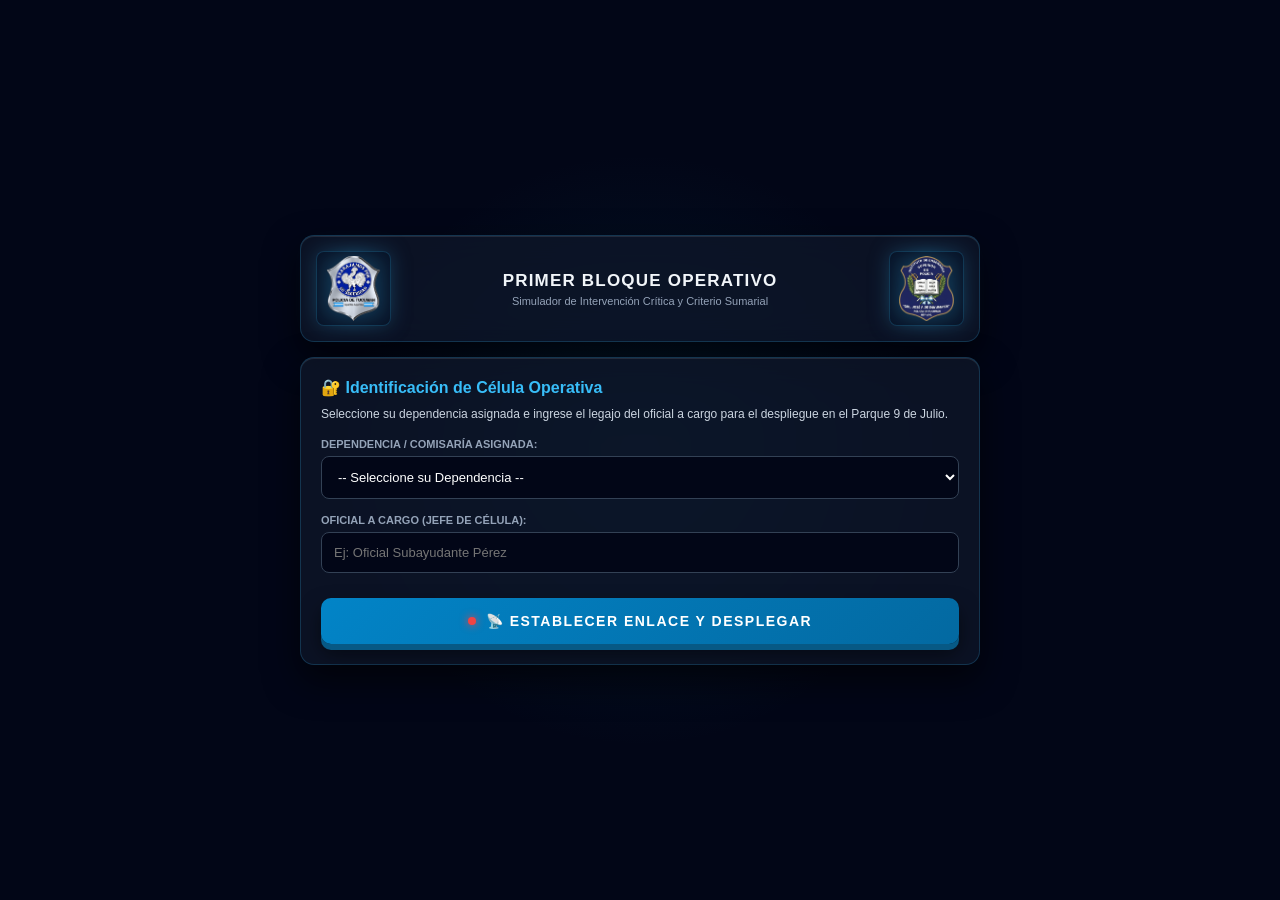
<file: INDEX.html>
<!DOCTYPE html>
<html lang="es">
<head>
    <meta charset="UTF-8">
    <meta name="viewport" content="width=device-width, initial-scale=1.0, maximum-scale=1.0, user-scalable=no">
    <title>Simulador Táctico Avanzado - IES Policial Tucumán</title>
    <link rel="stylesheet" href="style.css">
</head>
<body>

    <!-- EFECTO DE ILUMINACIÓN DINÁMICA DE FONDO (NEOFOTOGRAFÍA) -->
    <div class="ambient-glow"></div>

    <div class="tactical-container">
        <!-- HEADER INSTITUCIONAL CON LOS ESCUDOS .PNG -->
        <header class="tactical-header glass-panel">
            <div class="institucional-logos">
                <img src="LOGOPOLICIA.png" alt="Policía de Tucumán" class="inst-logo">
                <div class="header-titles">
                    <h1>Primer Bloque Operativo</h1>
                    <p>Simulador de Intervención Crítica y Criterio Sumarial</p>
                </div>
                <img src="LOGOIESP.png" alt="IES Policial" class="inst-logo">
            </div>
        </header>

        <!-- PANTALLA 1: REGISTRO DE CÉLULA TÁCTICA -->
        <section id="login-section" class="tactical-card glass-panel">
            <h2>🔐 Identificación de Célula Operativa</h2>
            <p class="desc-text">Seleccione su dependencia asignada e ingrese el legajo del oficial a cargo para el despliegue en el Parque 9 de Julio.</p>
            
            <form id="login-form">
                <label for="comisaria">Dependencia / Comisaría Asignada:</label>
                <select id="comisaria" class="tactical-input" required>
                    <option value="">-- Sincronizando Dependencias Oficiales --</option>
                </select>

                <label for="jefe">Oficial a Cargo (Jefe de Célula):</label>
                <input type="text" id="jefe" class="tactical-input" placeholder="Ej: Oficial Subayudante Pérez" required>

                <button type="submit" class="btn-tactical-3d">
                    <span class="led-indicator"></span> 📡 ESTABLECER ENLACE Y DESPLEGAR
                </button>
            </form>
        </section>

        <!-- PANTALLA 2: DASHBOARD DEL BLOQUE (BOTONES TÁCTILES GIGANTES 3D) -->
        <section id="dashboard-section" class="tactical-card glass-panel hidden">
            <div class="user-status-bar">
                <span>📍 <strong id="display-comisaria"></strong></span>
                <span>👤 <span id="display-jefe"></span></span>
                <span class="status-badge"><span class="led-indicator active"></span> EN TERRENO</span>
            </div>

            <h2>Panel de Estaciones Tácticas</h2>
            <p class="desc-text">Seleccione la estación de intervención correspondiente al primer bloque:</p>

            <div class="grid-stations">
                <button class="station-btn-giant" id="btn-mod-1" onclick="abrirModulo(1)">
                    <div class="station-led"></div>
                    <span class="st-num">ESTACIÓN 01</span>
                    <span class="st-title">Arribo, Perímetro y Control de Masas</span>
                </button>
                <button class="station-btn-giant" id="btn-mod-2" onclick="abrirModulo(2)">
                    <div class="station-led"></div>
                    <span class="st-num">ESTACIÓN 02</span>
                    <span class="st-title">Investigación Activa y Testigos Dubitativos</span>
                </button>
                <button class="station-btn-giant" id="btn-mod-3" onclick="abrirModulo(3)">
                    <div class="station-led"></div>
                    <span class="st-num">ESTACIÓN 03</span>
                    <span class="st-title">Fijación de Condiciones y Espacio Gris</span>
                </button>
                <button class="station-btn-giant" id="btn-mod-4" onclick="abrirModulo(4)">
                    <div class="station-led"></div>
                    <span class="st-num">ESTACIÓN 04</span>
                    <span class="st-title">Rigor Procesal y Trampas Sumariales</span>
                </button>
            </div>
        </section>

        <!-- PANTALLA 3: VISTA DE ESTACIÓN / MÓDULO -->
        <section id="station-modal" class="tactical-card glass-panel hidden">
            <button class="btn-back-3d" onclick="volverDashboard()">⬅ Volver al Panel General</button>
            <h2 id="mod-title" class="station-header-title"></h2>
            <div id="mod-body"></div>
        </section>
    </div>

    <!-- CANALES DE AUDIO INMERSIVO -->
    <audio id="sirena-audio" src="https://actions.google.com/sounds/v1/vehicles/police_car_whine_far_01.ogg"></audio>
    <audio id="radio-audio" src="https://actions.google.com/sounds/v1/alarms/beep_short.ogg"></audio>
    <audio id="beep-tactico" src="https://actions.google.com/sounds/v1/ui/button_click.ogg"></audio>

    <script src="app.js"></script>
</body>
</html>
</file>
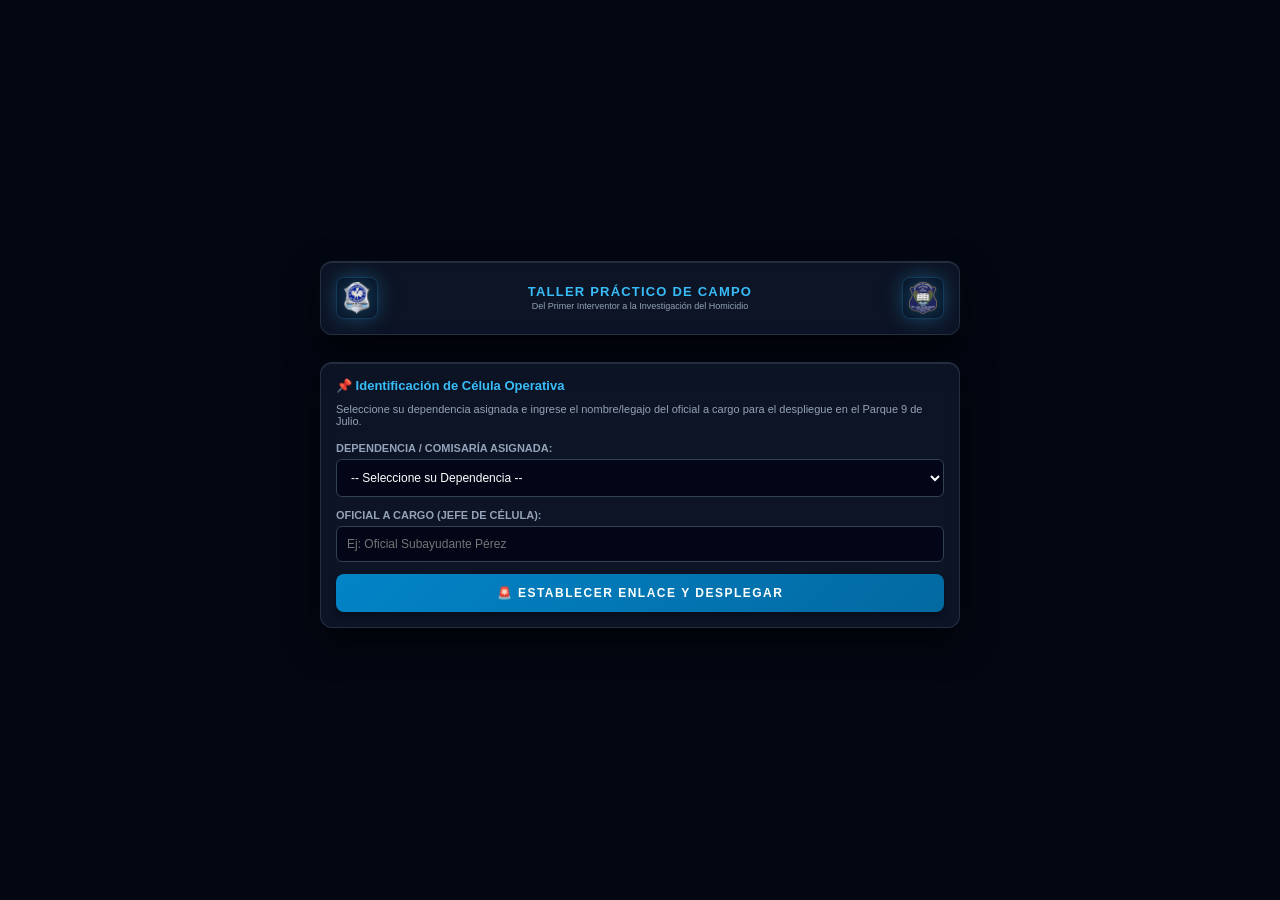
<file: index.html>
<!DOCTYPE html>
<html lang="es">
<head>
    <meta charset="UTF-8">
    <meta name="viewport" content="width=device-width, initial-scale=1.0, maximum-scale=1.0, user-scalable=no">
    <title>Taller Práctico - Simulador IES Policial</title>
    <link rel="stylesheet" href="style.css">
    <style>
        body {
            margin: 0;
            padding: 10px;
            background-color: #030712;
            color: #f8fafc;
            font-family: system-ui, -apple-system, sans-serif;
        }
        .tactical-container {
            width: 100%;
            max-width: 650px;
            margin: 0 auto;
            padding: 5px;
            box-sizing: border-box;
        }
        .glass-panel {
            background: rgba(15, 23, 42, 0.85);
            backdrop-filter: blur(8px);
            border: 1px solid rgba(51, 65, 85, 0.6);
            border-radius: 12px;
            padding: 15px;
            margin-bottom: 12px;
            box-sizing: border-box;
        }
        .institucional-logos {
            display: flex;
            align-items: center;
            justify-content: space-between;
            gap: 8px;
        }
        .inst-logo {
            width: 42px;
            height: 42px;
            object-fit: contain;
        }
        .header-titles h1 {
            font-size: 13px;
            margin: 0;
            color: #38bdf8;
            text-align: center;
            text-transform: uppercase;
        }
        .header-titles p {
            font-size: 9px;
            margin: 2px 0 0 0;
            color: #94a3b8;
            text-align: center;
        }
        .form-group {
            margin-bottom: 12px;
        }
        .form-group label {
            display: block;
            font-size: 11px;
            color: #94a3b8;
            text-transform: uppercase;
            margin-bottom: 5px;
            font-weight: bold;
        }
        .form-group select, .form-group input {
            width: 100%;
            padding: 10px;
            background: #020617;
            border: 1px solid #334155;
            color: #fff;
            border-radius: 6px;
            font-size: 12px;
            box-sizing: border-box;
        }
        .btn-tactical-3d {
            width: 100%;
            background: linear-gradient(135deg, #0284c7, #0369a1);
            color: white;
            border: none;
            padding: 12px;
            border-radius: 8px;
            font-weight: bold;
            font-size: 12px;
            text-transform: uppercase;
            cursor: pointer;
            box-shadow: 0 4px 6px rgba(0,0,0,0.3);
            margin-top: 10px;
        }
        .station-btn {
            width: 100%;
            background: rgba(15, 23, 42, 0.9);
            border: 1px solid #0284c7;
            color: #f8fafc;
            padding: 14px;
            border-radius: 8px;
            text-align: left;
            margin-bottom: 10px;
            cursor: pointer;
            transition: all 0.2s;
        }
        .station-btn.completed {
            border-color: #10b981;
            background: rgba(16, 185, 129, 0.1);
        }
        .station-btn h3 {
            margin: 0 0 4px 0;
            font-size: 13px;
            color: #38bdf8;
        }
        .station-btn p {
            margin: 0;
            font-size: 10px;
            color: #94a3b8;
        }
        .checkbox-label {
            display: flex;
            align-items: flex-start;
            gap: 10px;
            background: rgba(2, 6, 23, 0.6);
            padding: 10px;
            border-radius: 6px;
            border: 1px solid #334155;
            margin-bottom: 8px;
            font-size: 11px;
            line-height: 1.4;
            cursor: pointer;
        }
        .checkbox-label input[type="checkbox"] {
            margin-top: 2px;
            transform: scale(1.2);
        }
        .scenario-box {
            background: rgba(2, 6, 23, 0.8);
            border: 1px solid #0284c7;
            padding: 12px;
            border-radius: 8px;
            font-size: 11px;
            line-height: 1.5;
            margin-bottom: 12px;
            color: #e2e8f0;
        }
        .hidden { display: none !important; }
    </style>
</head>
<body>

    <audio id="sirena-audio" src="https://actions.google.com/sounds/v1/alarms/emergency_sirens_short.ogg"></audio>
    <audio id="beep-tactico" src="https://actions.google.com/sounds/v1/ui/button_click.ogg"></audio>

    <div class="tactical-container">
        
        <header class="tactical-header glass-panel">
            <div class="institucional-logos">
                <img src="LOGOPOLICIA.png" alt="Policía" class="inst-logo">
                <div class="header-titles">
                    <h1>Taller Práctico de Campo</h1>
                    <p>Del Primer Interventor a la Investigación del Homicidio</p>
                </div>
                <img src="LOGOIESP.png" alt="IESP" class="inst-logo">
            </div>
        </header>

        <section id="login-section" class="tactical-card glass-panel">
            <h2 style="font-size: 13px; margin: 0 0 10px 0; color: #38bdf8;">📌 Identificación de Célula Operativa</h2>
            <p style="font-size: 11px; color: #94a3b8; margin-bottom: 15px;">Seleccione su dependencia asignada e ingrese el nombre/legajo del oficial a cargo para el despliegue en el Parque 9 de Julio.</p>
            
            <form id="login-form">
                <div class="form-group">
                    <label for="comisaria">Dependencia / Comisaría Asignada:</label>
                    <select id="comisaria" required>
                    </select>
                </div>

                <div class="form-group">
                    <label for="jefe">Oficial a Cargo (Jefe de Célula):</label>
                    <input type="text" id="jefe" placeholder="Ej: Oficial Subayudante Pérez" required>
                </div>

                <button type="submit" class="btn-tactical-3d">
                    🚨 Establecer Enlace y Desplegar
                </button>
            </form>
        </section>

        <section id="dashboard-section" class="tactical-card glass-panel hidden">
            <div style="background: rgba(2, 6, 23, 0.6); padding: 10px; border-radius: 8px; border: 1px solid #334155; margin-bottom: 12px; font-size: 11px;">
                <span style="color: #38bdf8; font-weight: bold;" id="display-comisaria">Dependencia</span><br>
                <span style="color: #94a3b8;">Oficial a Cargo: <strong id="display-jefe" style="color: #fff;">Jefe</strong></span>
            </div>

            <h2 style="font-size: 13px; margin: 0 0 10px 0; color: #38bdf8;">Panel de Estaciones Operativas</h2>
            <p style="font-size: 10px; color: #94a3b8; margin-bottom: 12px;">Seleccione la estación de intervención táctico-sumarial:</p>

            <button id="btn-mod-1" class="station-btn" onclick="abrirModulo(1)">
                <h3>ESTACIÓN 01</h3>
                <p>Arribo, Perímetro y Control de Masas</p>
            </button>

            <button id="btn-mod-2" class="station-btn" onclick="abrirModulo(2)">
                <h3>ESTACIÓN 02</h3>
                <p>Investigación Activa y Testigos Dubitativos</p>
            </button>

            <button id="btn-mod-3" class="station-btn" onclick="abrirModulo(3)">
                <h3>ESTACIÓN 03</h3>
                <p>Fijación de Condiciones y Espacio Gris</p>
            </button>

            <button id="btn-mod-4" class="station-btn" onclick="abrirModulo(4)">
                <h3>ESTACIÓN 04</h3>
                <p>Intervención del Ilícito, Hecho de Sangre y Vehículos Adulterados</p>
            </button>

            <button id="btn-mod-5" class="station-btn" onclick="abrirModulo(5)">
                <h3>ESTACIÓN 05</h3>
                <p>Rigor Procesal, Cadena de Custodia y Blindaje Sumarial</p>
            </button>
        </section>

        <section id="station-modal" class="tactical-card glass-panel hidden">
            <div style="display: flex; justify-content: space-between; align-items: center; margin-bottom: 10px;">
                <h2 id="mod-title" style="font-size: 13px; margin: 0; color: #38bdf8;">Módulo</h2>
                <button onclick="volverDashboard()" style="background: #334155; border: none; color: #fff; padding: 4px 8px; border-radius: 4px; font-size: 10px; cursor: pointer;">⬅ Volver</button>
            </div>
            <div id="mod-body">
            </div>
        </section>

    </div>

    <script src="app.js"></script>
</body>
</html>
</file>
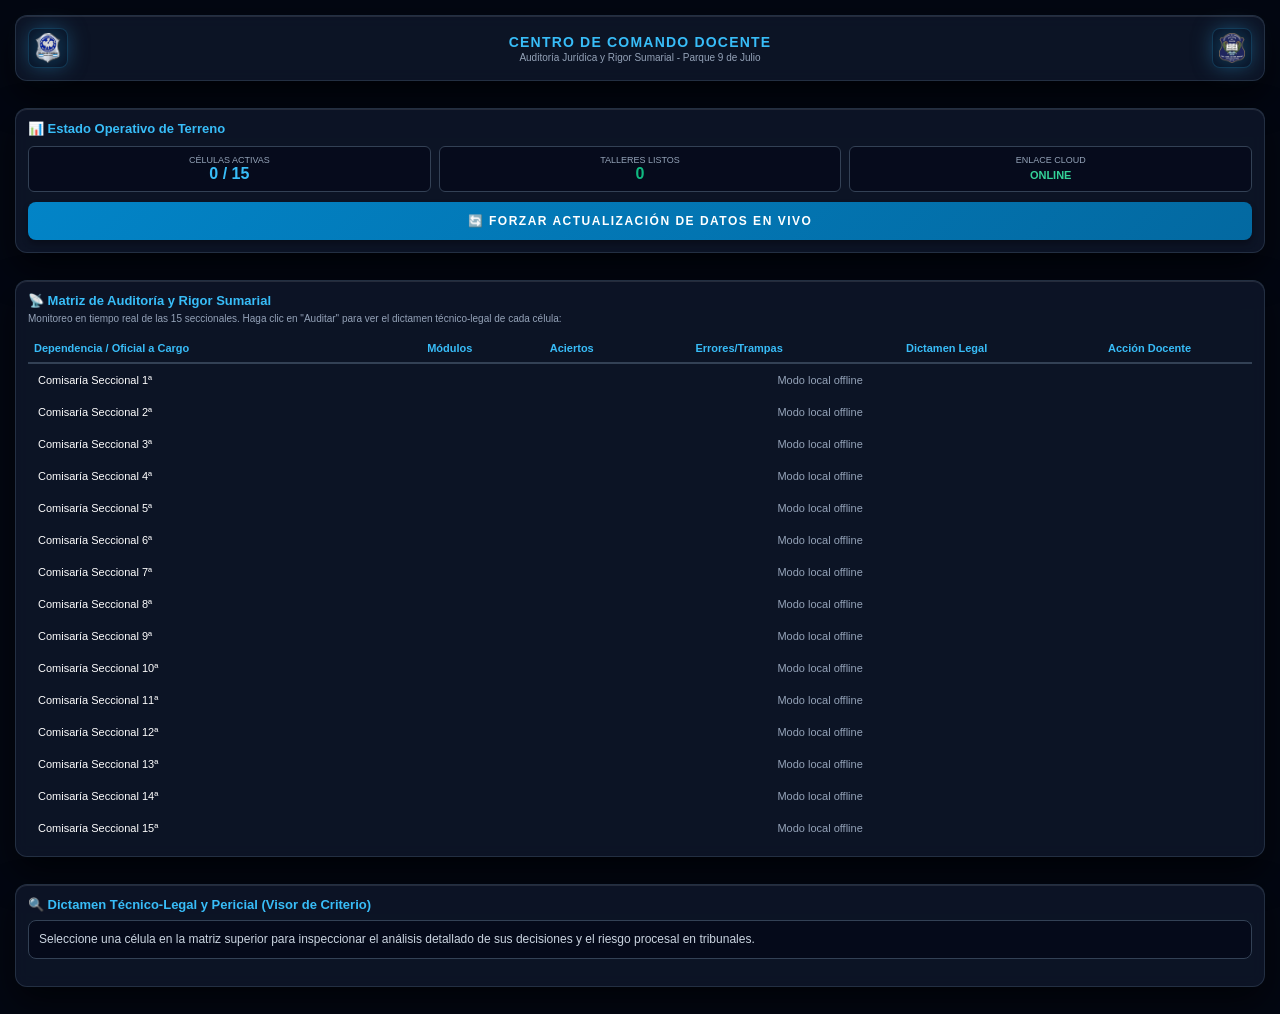
<file: instructor.html>
<!DOCTYPE html>
<html lang="es">
<head>
    <meta charset="UTF-8">
    <meta name="viewport" content="width=device-width, initial-scale=1.0, maximum-scale=1.0, user-scalable=no">
    <title>Centro de Comando Docente - IES Policial</title>
    <link rel="stylesheet" href="style.css">
    <style>
        body {
            margin: 0;
            padding: 10px;
            background-color: #030712;
            color: #f8fafc;
            font-family: system-ui, -apple-system, sans-serif;
        }
        .tactical-container {
            width: 100%;
            max-width: 100%;
            margin: 0 auto;
            padding: 5px;
            box-sizing: border-box;
        }
        .glass-panel {
            background: rgba(15, 23, 42, 0.85);
            backdrop-filter: blur(8px);
            border: 1px solid rgba(51, 65, 85, 0.6);
            border-radius: 12px;
            padding: 12px;
            margin-bottom: 12px;
            box-sizing: border-box;
        }
        .institucional-logos {
            display: flex;
            align-items: center;
            justify-content: space-between;
            gap: 8px;
        }
        .inst-logo {
            width: 40px;
            height: 40px;
            object-fit: contain;
        }
        .header-titles h1 {
            font-size: 14px;
            margin: 0;
            color: #38bdf8;
            text-align: center;
            text-transform: uppercase;
        }
        .header-titles p {
            font-size: 10px;
            margin: 2px 0 0 0;
            color: #94a3b8;
            text-align: center;
        }
        .table-responsive {
            width: 100%;
            overflow-x: auto;
            -webkit-overflow-scrolling: touch;
            margin-top: 10px;
        }
        table {
            width: 100%;
            min-width: 500px;
            border-collapse: collapse;
            font-size: 11px;
            text-align: left;
        }
        th, td {
            padding: 8px 6px;
        }
        .btn-tactical-3d {
            width: 100%;
            background: linear-gradient(135deg, #0284c7, #0369a1);
            color: white;
            border: none;
            padding: 12px;
            border-radius: 8px;
            font-weight: bold;
            font-size: 12px;
            text-transform: uppercase;
            cursor: pointer;
            box-shadow: 0 4px 6px rgba(0,0,0,0.3);
            margin-top: 10px;
        }
        .btn-back-3d {
            background: #334155;
            color: white;
            border: none;
            padding: 6px 10px;
            border-radius: 4px;
            font-size: 10px;
            cursor: pointer;
        }
        .scenario-box {
            background: rgba(2, 6, 23, 0.7);
            border: 1px solid #334155;
            padding: 10px;
            border-radius: 8px;
            font-size: 12px;
            line-height: 1.4;
        }
    </style>
</head>
<body>

    <div class="tactical-container">
        <!-- HEADER DEL INSTRUCTOR -->
        <header class="tactical-header glass-panel">
            <div class="institucional-logos">
                <img src="LOGOPOLICIA.png" alt="Policía" class="inst-logo">
                <div class="header-titles">
                    <h1>Centro de Comando Docente</h1>
                    <p>Auditoría Jurídica y Rigor Sumarial - Parque 9 de Julio</p>
                </div>
                <img src="LOGOIESP.png" alt="IESP" class="inst-logo">
            </div>
        </header>

        <!-- PANEL DE ESTADÍSTICAS -->
        <section class="tactical-card glass-panel">
            <h2 style="font-size: 13px; margin: 0 0 10px 0; color: #38bdf8;">📊 Estado Operativo de Terreno</h2>
            <div style="display: grid; grid-template-columns: repeat(3, 1fr); gap: 8px; text-align: center;">
                <div style="background: rgba(2, 6, 23, 0.6); padding: 8px; border-radius: 6px; border: 1px solid #334155;">
                    <span style="font-size: 9px; color: #94a3b8; display: block;">CÉLULAS ACTIVAS</span>
                    <strong id="stat-activas" style="font-size: 16px; color: #38bdf8;">0 / 15</strong>
                </div>
                <div style="background: rgba(2, 6, 23, 0.6); padding: 8px; border-radius: 6px; border: 1px solid #334155;">
                    <span style="font-size: 9px; color: #94a3b8; display: block;">TALLERES LISTOS</span>
                    <strong id="stat-finalizados" style="font-size: 16px; color: #10b981;">0</strong>
                </div>
                <div style="background: rgba(2, 6, 23, 0.6); padding: 8px; border-radius: 6px; border: 1px solid #334155;">
                    <span style="font-size: 9px; color: #94a3b8; display: block;">ENLACE CLOUD</span>
                    <strong style="font-size: 11px; color: #34d399;">ONLINE</strong>
                </div>
            </div>

            <button type="button" class="btn-tactical-3d" onclick="forzarActualizacionManual()">
                🔄 FORZAR ACTUALIZACIÓN DE DATOS EN VIVO
            </button>
        </section>

        <!-- MATRIZ DE SECCIONALES -->
        <section class="tactical-card glass-panel">
            <h2 style="font-size: 13px; margin: 0 0 5px 0; color: #38bdf8;">📡 Matriz de Auditoría y Rigor Sumarial</h2>
            <p style="font-size: 10px; color: #94a3b8; margin: 0 0 10px 0;">Monitoreo en tiempo real de las 15 seccionales. Haga clic en "Auditar" para ver el dictamen técnico-legal de cada célula:</p>

            <div class="table-responsive">
                <table>
                    <thead>
                        <tr style="border-bottom: 2px solid #334155; color: #38bdf8;">
                            <th>Dependencia / Oficial a Cargo</th>
                            <th style="text-align: center;">Módulos</th>
                            <th style="text-align: center;">Aciertos</th>
                            <th style="text-align: center;">Errores/Trampas</th>
                            <th style="text-align: center;">Dictamen Legal</th>
                            <th style="text-align: center;">Acción Docente</th>
                        </tr>
                    </thead>
                    <tbody id="live-table-body">
                        <!-- Poblado dinámicamente por app.js -->
                    </tbody>
                </table>
            </div>
        </section>

        <!-- VISOR DE DICTAMEN TÉCNICO-LEGAL -->
        <section class="tactical-card glass-panel">
            <h2 style="font-size: 13px; margin: 0 0 8px 0; color: #38bdf8;">🔍 Dictamen Técnico-Legal y Pericial (Visor de Criterio)</h2>
            <div class="scenario-box" id="live-analysis-box">
                Seleccione una célula en la matriz superior para inspeccionar el análisis detallado de sus decisiones y el riesgo procesal en tribunales.
            </div>
        </section>
    </div>

    <script src="app.js"></script>
    <script>
        function forzarActualizacionManual() {
            const btn = document.querySelector('.btn-tactical-3d');
            let originalText = btn.innerHTML;
            btn.innerHTML = "⏳ ACTUALIZANDO DATOS...";
            if(typeof actualizarMonitoreoEnVivo === 'function') {
                actualizarMonitoreoEnVivo();
            }
            setTimeout(() => { btn.innerHTML = originalText; }, 800);
        }
    </script>
</body>
</html>
</file>
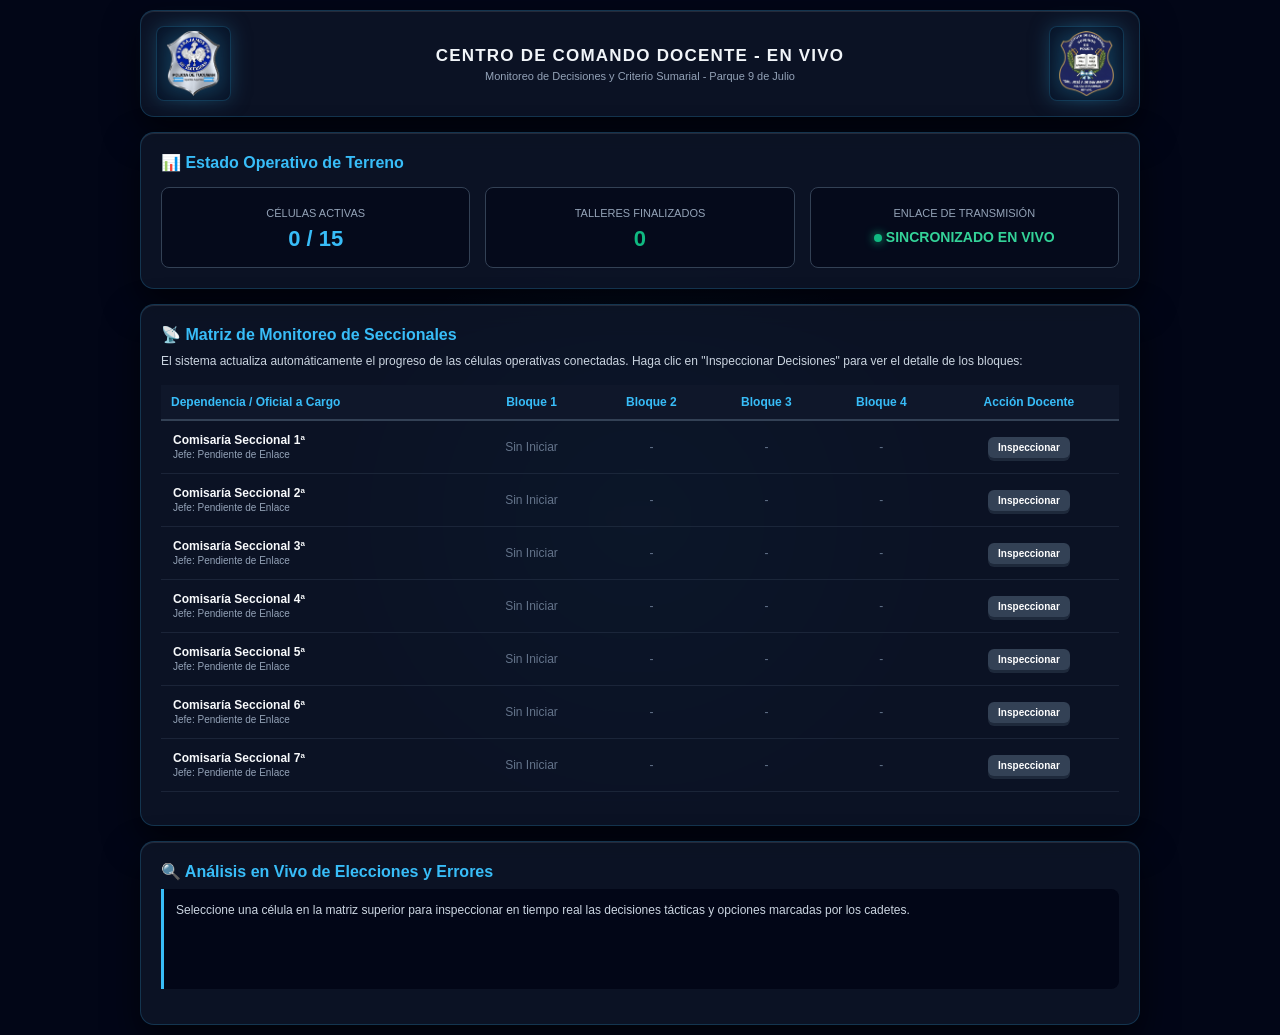
<file: INSTRUCTOR.html>
<!DOCTYPE html>
<html lang="es">
<head>
    <meta charset="UTF-8">
    <meta name="viewport" content="width=device-width, initial-scale=1.0">
    <title>Centro de Comando en Vivo - Instructores IES Policial</title>
    <link rel="stylesheet" href="style.css">
</head>
<body>

    <div class="ambient-glow"></div>

    <div class="tactical-container" style="max-width: 1000px;">
        <!-- HEADER DEL INSTRUCTOR -->
        <header class="tactical-header glass-panel">
            <div class="institucional-logos">
                <img src="LOGOPOLICIA.png" alt="Policía de Tucumán" class="inst-logo">
                <div class="header-titles">
                    <h1>Centro de Comando Docente - En Vivo</h1>
                    <p>Monitoreo de Decisiones y Criterio Sumarial - Parque 9 de Julio</p>
                </div>
                <img src="LOGOIESP.png" alt="IES Policial" class="inst-logo">
            </div>
        </header>

        <!-- PANEL DE ESTADÍSTICAS GLOBALES -->
        <section class="tactical-card glass-panel">
            <h2>📊 Estado Operativo de Terreno</h2>
            <div style="display: grid; grid-template-columns: repeat(auto-fit, minmax(220px, 1fr)); gap: 15px; margin-top: 15px;">
                <div style="background: rgba(2, 6, 23, 0.6); padding: 15px; border-radius: 8px; border: 1px solid #334155; text-align: center;">
                    <span style="font-size: 11px; color: #94a3b8; text-transform: uppercase;">Células Activas</span>
                    <h3 id="stat-activas" style="font-size: 22px; color: #38bdf8; margin-top: 5px;">0 / 15</h3>
                </div>
                <div style="background: rgba(2, 6, 23, 0.6); padding: 15px; border-radius: 8px; border: 1px solid #334155; text-align: center;">
                    <span style="font-size: 11px; color: #94a3b8; text-transform: uppercase;">Talleres Finalizados</span>
                    <h3 id="stat-finalizados" style="font-size: 22px; color: #10b981; margin-top: 5px;">0</h3>
                </div>
                <div style="background: rgba(2, 6, 23, 0.6); padding: 15px; border-radius: 8px; border: 1px solid #334155; text-align: center;">
                    <span style="font-size: 11px; color: #94a3b8; text-transform: uppercase;">Enlace de Transmisión</span>
                    <h3 style="font-size: 14px; color: #34d399; margin-top: 8px;"><span class="led-indicator active"></span> SINCRONIZADO EN VIVO</h3>
                </div>
            </div>
        </section>

        <!-- MATRIZ DE SEGUIMIENTO EN TIEMPO REAL -->
        <section class="tactical-card glass-panel">
            <h2>📡 Matriz de Monitoreo de Seccionales</h2>
            <p class="desc-text">El sistema actualiza automáticamente el progreso de las células operativas conectadas. Haga clic en "Inspeccionar Decisiones" para ver el detalle de los bloques:</p>

            <div style="overflow-x: auto; margin-top: 15px; max-height: 420px; overflow-y: auto;">
                <table style="width: 100%; border-collapse: collapse; font-size: 12px; text-align: left;">
                    <thead>
                        <tr style="border-bottom: 2px solid #334155; color: #38bdf8; position: sticky; top: 0; background: #0f172a;">
                            <th style="padding: 10px;">Dependencia / Oficial a Cargo</th>
                            <th style="padding: 10px; text-align: center;">Bloque 1</th>
                            <th style="padding: 10px; text-align: center;">Bloque 2</th>
                            <th style="padding: 10px; text-align: center;">Bloque 3</th>
                            <th style="padding: 10px; text-align: center;">Bloque 4</th>
                            <th style="padding: 10px; text-align: center;">Acción Docente</th>
                        </tr>
                    </thead>
                    <tbody id="live-table-body">
                        <!-- Inyectado dinámicamente -->
                    </tbody>
                </table>
            </div>
        </section>

        <!-- PANEL DE ANÁLISIS TÁCTICO DE RESPUESTAS -->
        <section class="tactical-card glass-panel">
            <h2>🔍 Análisis en Vivo de Elecciones y Errores</h2>
            <div class="scenario-box" id="live-analysis-box" style="min-height: 100px;">
                Seleccione una célula en la matriz superior para inspeccionar en tiempo real las decisiones tácticas y opciones marcadas por los cadetes.
            </div>
        </section>
    </div>

    <script>
        const nominaComisarias = [
            "Comisaría Seccional 1ª (Aybar, Etchenique, Gerez, Ruiz)",
            "Comisaría Seccional 2ª (Suárez, Valdez, Dib, Las Heras Cabocota, Montero)",
            "Comisaría Seccional 3ª (Del Lugo F., Del Lugo G. [Ausente Med.], Ocaranza, Sotelo, Lazarte)",
            "Comisaría Seccional 4ª (Bareiro, Palomar, Villagra, Ruiz Lozano)",
            "Comisaría Seccional 5ª (Abregú, Medina, Rojas, Quiroga, Villalba)",
            "Comisaría Seccional 6ª (Carrizo, Gómez, Iramain, Ybarra, Coronel)",
            "Comisaría Seccional 7ª (Forales, Chávez, Juárez, Girvau, Fernández)",
            "Comisaría Seccional 8ª (Mercado, Brandán, Vizcarra, Aguirre, Carrillo)",
            "Comisaría Seccional 9ª (Argañaraz, Ávila, Bazán, Moreno)",
            "Comisaría Seccional 10ª (Gramajo, Pintos, Verón, Frias, Soria)",
            "Comisaría Seccional 11ª (Oliva, Salas, Díaz, Rodríguez, Zárate Medina)",
            "Comisaría Seccional 12ª (Juárez, Alabarce, Ruiz)",
            "Comisaría Seccional 13ª (Alvarado, Ruiz, Argañaraz Lescano, Sotelo, Quinteros)",
            "Comisaría Seccional 14ª (Galván, Ramos, Nieva, Luna, Páez Fernández)",
            "Comisaría Seccional 15ª (Centeno, Contreras, Guardia, Gómez Ramírez, Zamorano)"
        ];

        function actualizarMonitoreoEnVivo() {
            const tbody = document.getElementById('live-table-body');
            tbody.innerHTML = "";

            let activasCount = 0;
            let finalizadosCount = 0;

            nominaComisarias.forEach((dep) => {
                // Buscamos si esta comisaría tiene registros guardados en la memoria local del navegador
                let datosSesion = JSON.parse(localStorage.getItem('sesion_' + dep)) || null;

                let estadoB1 = '<span style="color: #64748b;">Sin Iniciar</span>';
                let estadoB2 = '<span style="color: #64748b;">-</span>';
                let estadoB3 = '<span style="color: #64748b;">-</span>';
                let estadoB4 = '<span style="color: #64748b;">-</span>';
                let jefeStr = "Pendiente de Enlace";

                if (datosSesion) {
                    activasCount++;
                    jefeStr = datosSesion.jefe;
                    if(datosSesion.completados.includes(1)) estadoB1 = '<span style="color: #34d399;">✔ Óptimo</span>';
                    if(datosSesion.completados.includes(2)) estadoB2 = '<span style="color: #34d399;">✔ Óptimo</span>';
                    if(datosSesion.completados.includes(3)) estadoB3 = '<span style="color: #34d399;">✔ Óptimo</span>';
                    if(datosSesion.completados.includes(4)) {
                        estadoB4 = '<span style="color: #34d399;">✔ Finalizado</span>';
                        finalizadosCount++;
                    } else if(datosSesion.completados.length > 0) {
                        estadoB4 = '<span style="color: #f59e0b;">En Proceso</span>';
                    }
                }

                let tr = document.createElement('tr');
                tr.style.borderBottom = "1px solid rgba(51, 65, 85, 0.4)";
                
                tr.innerHTML = `
                    <td style="padding: 12px; color: #f8fafc;">
                        <strong>${dep.split('(')[0]}</strong><br>
                        <small style="color: #94a3b8;">Jefe: ${jefeStr}</small>
                    </td>
                    <td style="padding: 12px; text-align: center;">${estadoB1}</td>
                    <td style="padding: 12px; text-align: center;">${estadoB2}</td>
                    <td style="padding: 12px; text-align: center;">${estadoB3}</td>
                    <td style="padding: 12px; text-align: center;">${estadoB4}</td>
                    <td style="padding: 12px; text-align: center;">
                        <button class="btn-back-3d" style="margin: 0; padding: 5px 10px; font-size: 10px;" onclick='inspeccionarDetalle(${JSON.stringify(datosSesion)}, "${dep}")'>Inspeccionar</button>
                    </td>
                `;
                tbody.appendChild(tr);
            });

            document.getElementById('stat-activas').innerText = `${activasCount} / 15`;
            document.getElementById('stat-finalizados').innerText = finalizadosCount;
        }

        function inspeccionarDetalle(datos, nombreDep) {
            const box = document.getElementById('live-analysis-box');
            if(!datos) {
                box.innerHTML = `<strong style="color: #f59e0b;">CÉLULA SIN ACTIVIDAD:</strong> ${nombreDep}<br><p style="margin-top: 5px; color: #94a3b8;">Este grupo aún no ha establecido enlace ni ha iniciado sesión en el simulador de campo.</p>`;
                return;
            }

            let html = `<strong style="color: #38bdf8;">AUDITORÍA EN VIVO: ${nombreDep}</strong><br>`;
            html += `<p style="margin-top: 4px; color: #cbd5e1;"><strong>Oficial a Cargo:</strong> ${datos.jefe}</p>`;
            html += `<p style="margin-top: 4px; color: #34d399;"><strong>Bloques Completados:</strong> ${datos.completados.length} de 4 estaciones.</p>`;
            
            if(datos.respuestas && datos.respuestas.length > 0) {
                html += `<p style="margin-top: 6px; color: #38bdf8;"><strong>Opciones y Decisiones Registradas por los Cadetes:</strong></p><ul style="margin-left: 15px; font-size: 11px; color: #e2e8f0; margin-top: 4px;">`;
                datos.respuestas.forEach(r => {
                    html += `<li>[Bloque ${r.modulo}] Ítem ID: <code>${r.opcionId}</code> - Texto: ${r.texto}</li>`;
                });
                html += `</ul>`;
            } else {
                html += `<p style="margin-top: 6px; color: #94a3b8;">El grupo está operando en los bloques pero aún no ha registrado el envío final de las opciones seleccionadas.</p>`;
            }

            box.innerHTML = html;
        }

        // Refrescar automáticamente cada 3 segundos en vivo
        setInterval(actualizarMonitoreoEnVivo, 3000);
        
        // Carga inicial
        document.addEventListener("DOMContentLoaded", actualizarMonitoreoEnVivo);
    </script>
</body>
</html>
</file>
<file: style.css>
/* ESTILOS GENERALES Y CINEMÁTICOS DE ÚLTIMA GENERACIÓN */
* {
    box-sizing: border-box;
    margin: 0;
    padding: 0;
    font-family: 'Segoe UI', Roboto, Helvetica, Arial, sans-serif;
}

body {
    background-color: #020617;
    color: #f8fafc;
    min-height: 100vh;
    display: flex;
    justify-content: center;
    align-items: center;
    padding: 10px;
    overflow-x: hidden;
    position: relative;
}

/* ILUMINACIÓN DINÁMICA DE FONDO (NEOFOTOGRAFÍA) */
.ambient-glow {
    position: absolute;
    width: 600px;
    height: 600px;
    background: radial-gradient(circle, rgba(14, 116, 144, 0.15) 0%, rgba(3, 7, 18, 0) 70%);
    top: 50%;
    left: 50%;
    transform: translate(-50%, -50%);
    z-index: 0;
    pointer-events: none;
}

.tactical-container {
    width: 100%;
    max-width: 680px;
    z-index: 1;
    display: flex;
    flex-direction: column;
    gap: 15px;
}

/* EFECTO GLASSMORPHISM (CRISTAL ESMERILADO) */
.glass-panel {
    background: rgba(15, 23, 42, 0.75);
    backdrop-filter: blur(16px);
    -webkit-backdrop-filter: blur(16px);
    border: 1px solid rgba(56, 189, 248, 0.2);
    box-shadow: 0 15px 35px rgba(0, 0, 0, 0.6), inset 0 1px 0 rgba(255, 255, 255, 0.1);
    border-radius: 14px;
    padding: 20px;
}

/* CABECERA INSTITUCIONAL CON CONTENEDOR DE ESCUDOS CORREGIDO */
.tactical-header {
    text-align: center;
    padding: 15px 15px;
}

.institucional-logos {
    display: flex;
    align-items: center;
    justify-content: space-between;
    gap: 10px;
    width: 100%;
}

.header-titles {
    flex-grow: 1;
    text-align: center;
    padding: 0 10px;
}

.inst-logo {
    width: 75px;
    height: 75px;
    object-fit: contain;
    filter: drop-shadow(0 0 10px rgba(56, 189, 248, 0.5));
    flex-shrink: 0;
    background: rgba(2, 6, 23, 0.4);
    padding: 4px;
    border-radius: 8px;
    border: 1px solid rgba(56, 189, 248, 0.2);
}

.tactical-header h1 {
    font-size: 17px;
    color: #f1f5f9;
    letter-spacing: 1.2px;
    text-transform: uppercase;
    margin-bottom: 4px;
}

.tactical-header p {
    font-size: 11px;
    color: #94a3b8;
}

/* FORMULARIOS Y SELECTORES */
.tactical-card h2 {
    font-size: 16px;
    color: #38bdf8;
    margin-bottom: 8px;
    display: flex;
    align-items: center;
    gap: 8px;
}

.desc-text {
    font-size: 12px;
    color: #cbd5e1;
    margin-bottom: 15px;
    line-height: 1.5;
}

label {
    display: block;
    font-size: 11px;
    font-weight: bold;
    color: #94a3b8;
    margin-bottom: 6px;
    text-transform: uppercase;
}

.tactical-input {
    width: 100%;
    background: #020617;
    border: 1px solid #334155;
    color: #fff;
    padding: 12px;
    border-radius: 8px;
    font-size: 13px;
    margin-bottom: 15px;
    outline: none;
    transition: all 0.3s ease;
}

.tactical-input:focus {
    border-color: #38bdf8;
    box-shadow: 0 0 12px rgba(56, 189, 248, 0.4);
}

/* BOTONES 3D TIPO GRAFÍA AUDACES DE ESCALA */
.btn-tactical-3d {
    width: 100%;
    background: linear-gradient(135deg, #0284c7 0%, #0369a1 100%);
    color: #fff;
    border: none;
    padding: 15px;
    border-radius: 10px;
    font-size: 14px;
    font-weight: 900;
    letter-spacing: 1.5px;
    text-transform: uppercase;
    cursor: pointer;
    box-shadow: 0 6px 0 #075985, 0 10px 20px rgba(0,0,0,0.5);
    transition: all 0.1s ease;
    display: flex;
    align-items: center;
    justify-content: center;
    gap: 10px;
    margin-top: 10px;
}

.btn-tactical-3d:active {
    transform: translateY(4px);
    box-shadow: 0 2px 0 #075985, 0 5px 10px rgba(0,0,0,0.5);
}

/* BOTONES TÁCTILES GIGANTES 3D PARA LAS ESTACIONES */
.grid-stations {
    display: flex;
    flex-direction: column;
    gap: 12px;
    margin-top: 15px;
}

.station-btn-giant {
    background: linear-gradient(135deg, #1e293b 0%, #0f172a 100%);
    border: 1px solid rgba(56, 189, 248, 0.3);
    border-left: 5px solid #38bdf8;
    padding: 18px 15px;
    border-radius: 10px;
    text-align: left;
    cursor: pointer;
    box-shadow: 0 5px 0 #020617, 0 8px 15px rgba(0,0,0,0.4);
    transition: all 0.2s ease;
    display: flex;
    flex-direction: column;
    gap: 4px;
    position: relative;
}

.station-btn-giant:active {
    transform: translateY(3px);
    box-shadow: 0 2px 0 #020617, 0 4px 8px rgba(0,0,0,0.4);
}

.station-btn-giant.completed {
    border-left-color: #10b981;
    background: linear-gradient(135deg, #064e3b 0%, #022c22 100%);
}

.st-num {
    font-size: 10px;
    font-weight: 800;
    color: #38bdf8;
    letter-spacing: 1px;
}

.station-btn-giant.completed .st-num {
    color: #34d399;
}

.st-title {
    font-size: 14px;
    font-weight: 800;
    color: #f8fafc;
}

/* INDICADORES LUMINOSOS (LEDS) */
.led-indicator {
    width: 8px;
    height: 8px;
    background-color: #ef4444;
    border-radius: 50%;
    box-shadow: 0 0 8px #ef4444;
    display: inline-block;
}

.led-indicator.active {
    background-color: #10b981;
    box-shadow: 0 0 10px #10b981;
}

/* CAJAS DE ESCENARIO Y CHECKBOXES TÁCTILES */
.scenario-box {
    background: #020617;
    border-left: 3px solid #38bdf8;
    padding: 12px;
    font-size: 12px;
    margin-bottom: 15px;
    border-radius: 0 8px 8px 0;
    color: #cbd5e1;
    line-height: 1.5;
}

.checkbox-label {
    display: flex;
    align-items: flex-start;
    gap: 10px;
    background: rgba(30, 41, 59, 0.5);
    border: 1px solid #334155;
    padding: 12px;
    border-radius: 8px;
    margin-bottom: 8px;
    font-size: 12px;
    cursor: pointer;
    transition: background 0.2s;
}

.checkbox-label:hover {
    background: rgba(56, 189, 248, 0.1);
    border-color: #38bdf8;
}

.checkbox-label input[type="checkbox"] {
    accent-color: #38bdf8;
    width: 16px;
    height: 16px;
    margin-top: 1px;
    cursor: pointer;
}

.btn-back-3d {
    background: #334155;
    color: #fff;
    border: none;
    padding: 8px 14px;
    border-radius: 6px;
    font-size: 11px;
    font-weight: bold;
    cursor: pointer;
    margin-bottom: 12px;
    box-shadow: 0 3px 0 #1e293b;
}

.user-status-bar {
    display: flex;
    justify-content: space-between;
    background: rgba(2, 6, 23, 0.6);
    padding: 10px 12px;
    border-radius: 8px;
    font-size: 11px;
    margin-bottom: 15px;
    border: 1px solid #1e293b;
}

.hidden { display: none !important; }
</file>
